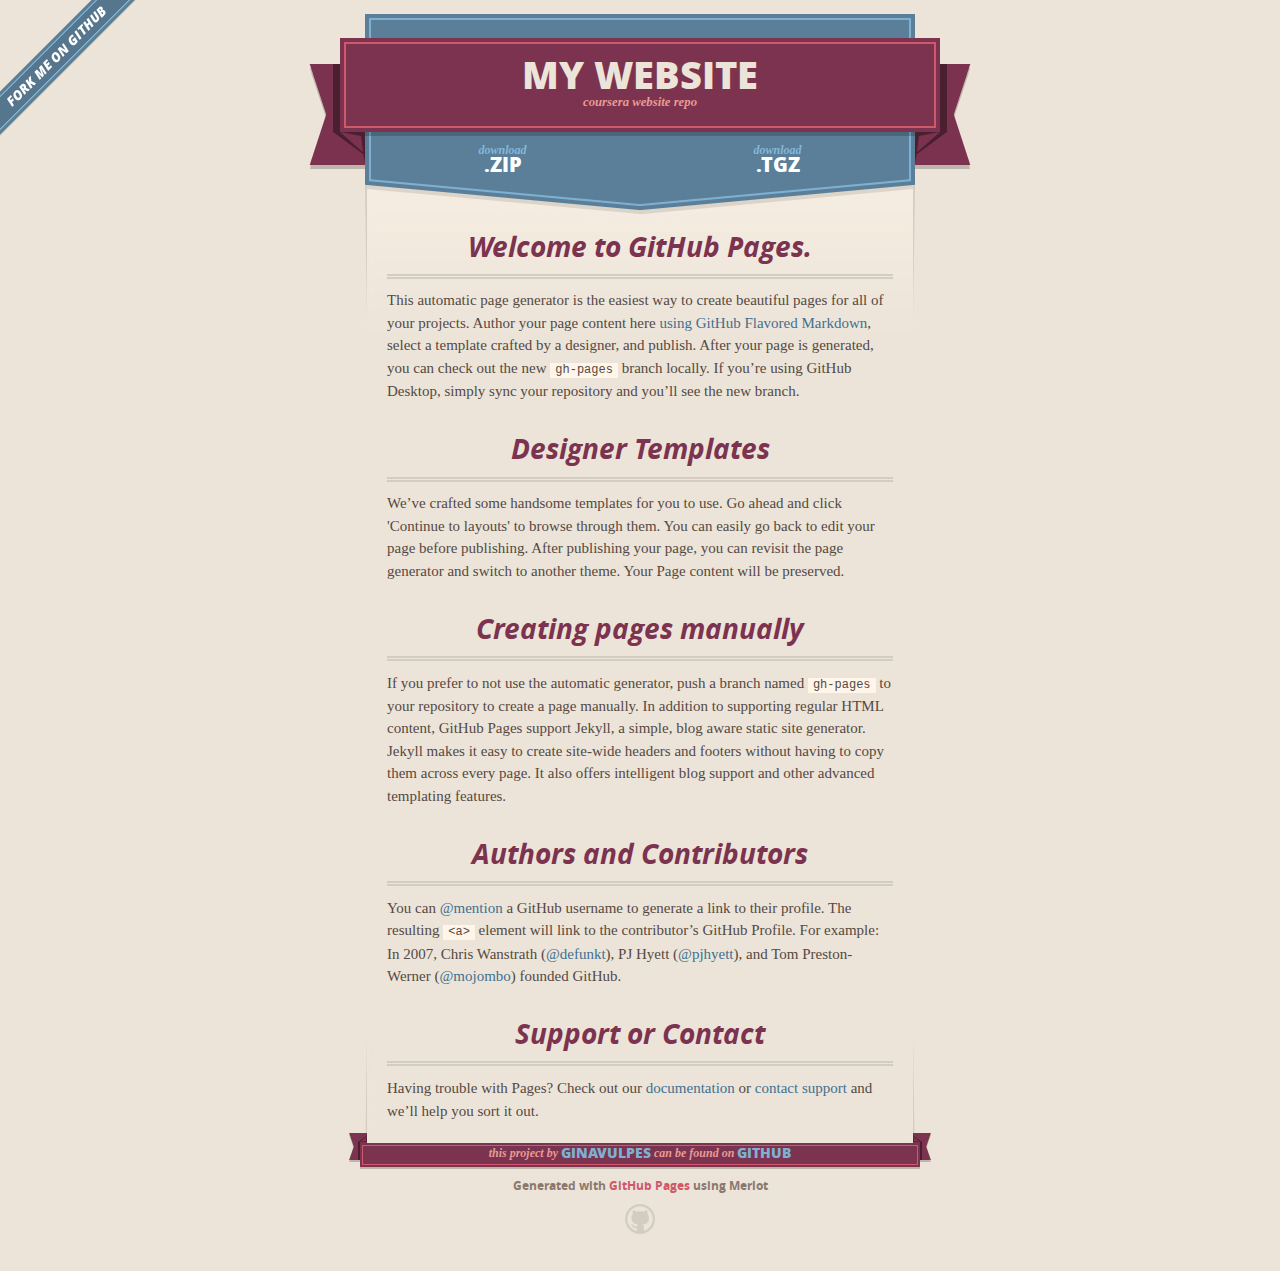
<file: index.html>
<!DOCTYPE html>
<html>
  <head>
    <meta charset='utf-8'>
    <meta http-equiv="X-UA-Compatible" content="chrome=1">
    <meta name="viewport" content="width=640">

    <link rel="stylesheet" href="stylesheets/core.css" media="screen">
    <link rel="stylesheet" href="stylesheets/mobile.css" media="handheld, only screen and (max-device-width:640px)">
    <link rel="stylesheet" href="stylesheets/github-light.css">

    <script type="text/javascript" src="javascripts/modernizr.js"></script>
    <script type="text/javascript" src="https://ajax.googleapis.com/ajax/libs/jquery/1.7.1/jquery.min.js"></script>
    <script type="text/javascript" src="javascripts/headsmart.min.js"></script>
    <script type="text/javascript">
      $(document).ready(function () {
        $('#main_content').headsmart()
      })
    </script>
    <title>My website by GinaVulpes</title>
  </head>

  <body>
    <a id="forkme_banner" href="https://github.com/GinaVulpes/my_website">View on GitHub</a>
    <div class="shell">

      <header>
        <span class="ribbon-outer">
          <span class="ribbon-inner">
            <h1>My website</h1>
            <h2>coursera website repo</h2>
          </span>
          <span class="left-tail"></span>
          <span class="right-tail"></span>
        </span>
      </header>

      <section id="downloads">
        <span class="inner">
          <a href="https://github.com/GinaVulpes/my_website/zipball/master" class="zip"><em>download</em> .ZIP</a><a href="https://github.com/GinaVulpes/my_website/tarball/master" class="tgz"><em>download</em> .TGZ</a>
        </span>
      </section>


      <span class="banner-fix"></span>


      <section id="main_content">
        <h3>
<a id="welcome-to-github-pages" class="anchor" href="#welcome-to-github-pages" aria-hidden="true"><span aria-hidden="true" class="octicon octicon-link"></span></a>Welcome to GitHub Pages.</h3>

<p>This automatic page generator is the easiest way to create beautiful pages for all of your projects. Author your page content here <a href="https://guides.github.com/features/mastering-markdown/">using GitHub Flavored Markdown</a>, select a template crafted by a designer, and publish. After your page is generated, you can check out the new <code>gh-pages</code> branch locally. If you’re using GitHub Desktop, simply sync your repository and you’ll see the new branch.</p>

<h3>
<a id="designer-templates" class="anchor" href="#designer-templates" aria-hidden="true"><span aria-hidden="true" class="octicon octicon-link"></span></a>Designer Templates</h3>

<p>We’ve crafted some handsome templates for you to use. Go ahead and click 'Continue to layouts' to browse through them. You can easily go back to edit your page before publishing. After publishing your page, you can revisit the page generator and switch to another theme. Your Page content will be preserved.</p>

<h3>
<a id="creating-pages-manually" class="anchor" href="#creating-pages-manually" aria-hidden="true"><span aria-hidden="true" class="octicon octicon-link"></span></a>Creating pages manually</h3>

<p>If you prefer to not use the automatic generator, push a branch named <code>gh-pages</code> to your repository to create a page manually. In addition to supporting regular HTML content, GitHub Pages support Jekyll, a simple, blog aware static site generator. Jekyll makes it easy to create site-wide headers and footers without having to copy them across every page. It also offers intelligent blog support and other advanced templating features.</p>

<h3>
<a id="authors-and-contributors" class="anchor" href="#authors-and-contributors" aria-hidden="true"><span aria-hidden="true" class="octicon octicon-link"></span></a>Authors and Contributors</h3>

<p>You can <a href="https://help.github.com/articles/basic-writing-and-formatting-syntax/#mentioning-users-and-teams" class="user-mention">@mention</a> a GitHub username to generate a link to their profile. The resulting <code>&lt;a&gt;</code> element will link to the contributor’s GitHub Profile. For example: In 2007, Chris Wanstrath (<a href="https://github.com/defunkt" class="user-mention">@defunkt</a>), PJ Hyett (<a href="https://github.com/pjhyett" class="user-mention">@pjhyett</a>), and Tom Preston-Werner (<a href="https://github.com/mojombo" class="user-mention">@mojombo</a>) founded GitHub.</p>

<h3>
<a id="support-or-contact" class="anchor" href="#support-or-contact" aria-hidden="true"><span aria-hidden="true" class="octicon octicon-link"></span></a>Support or Contact</h3>

<p>Having trouble with Pages? Check out our <a href="https://help.github.com/pages">documentation</a> or <a href="https://github.com/contact">contact support</a> and we’ll help you sort it out.</p>
      </section>

      <footer>
        <span class="ribbon-outer">
          <span class="ribbon-inner">
            <p>this project by <a href="https://github.com/GinaVulpes">GinaVulpes</a> can be found on <a href="https://github.com/GinaVulpes/my_website">GitHub</a></p>
          </span>
          <span class="left-tail"></span>
          <span class="right-tail"></span>
        </span>
        <p>Generated with <a href="https://pages.github.com">GitHub Pages</a> using Merlot</p>
        <span class="octocat"></span>
      </footer>

    </div>

    
  </body>
</html>
</file>
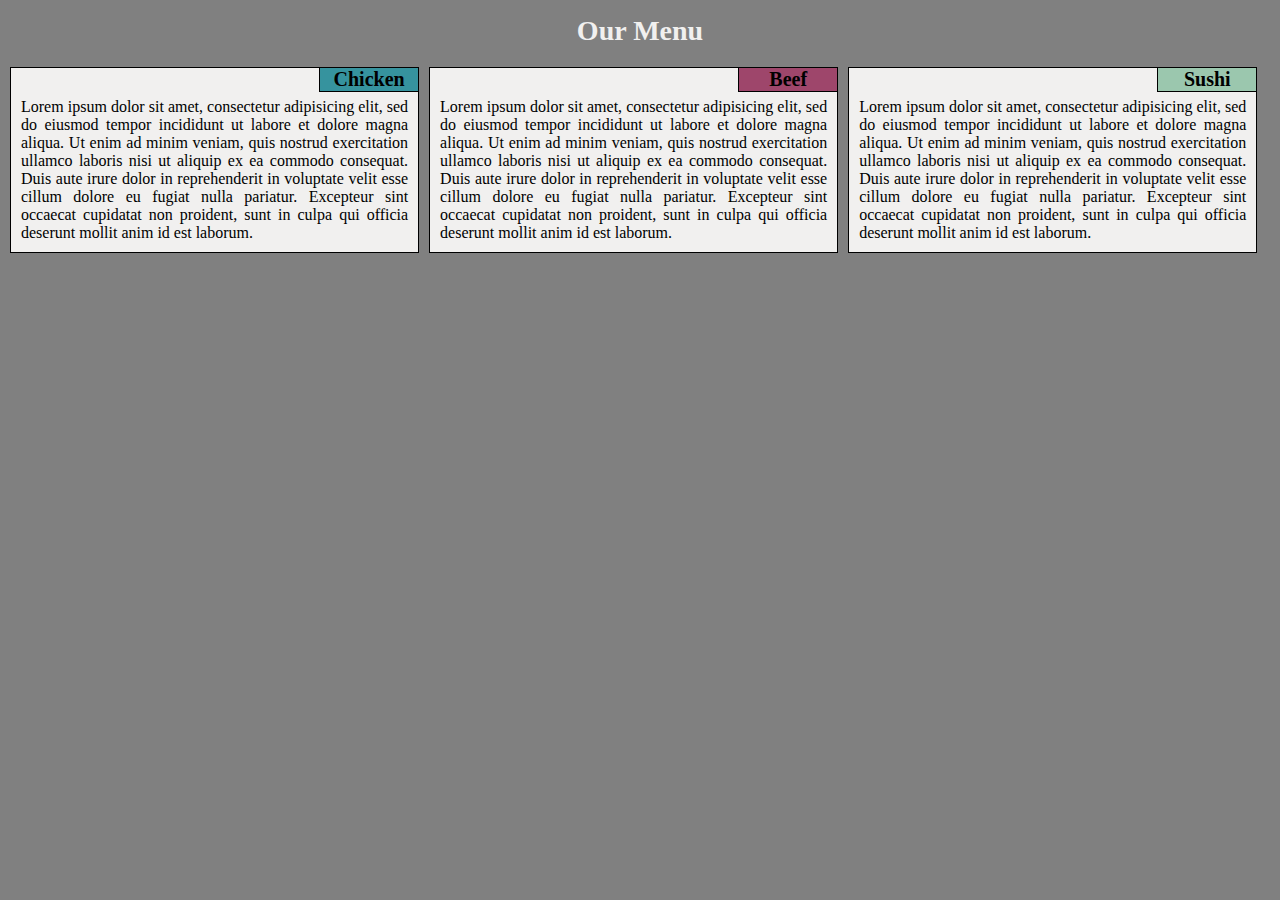
<file: module2_solution/index.html>
<!DoCTyPe html>
<html lang="en">
<head>
	<meta charset="utf-8">
	<title>Module 2 solution</title>
	<link rel="stylesheet" href="css/style.css">
</head>

<body>
	  <h1>Our Menu</h1>

		<div id="container">
			<section id="first">
				<div class="boxes">
					<h2 id="chicken">Chicken</h2>
					<p >	Lorem ipsum dolor sit amet, consectetur adipisicing elit, sed do eiusmod
					tempor incididunt ut labore et dolore magna aliqua. Ut enim ad minim veniam,
					quis nostrud exercitation ullamco laboris nisi ut aliquip ex ea commodo
					consequat. Duis aute irure dolor in reprehenderit in voluptate velit esse
					cillum dolore eu fugiat nulla pariatur. Excepteur sint occaecat cupidatat non
					proident, sunt in culpa qui officia deserunt mollit anim id est laborum.</p>
				</div>
			</section>

			<section id="second">
				<div class="boxes">
					<h2 id="beef">Beef</h2>
					<p >	Lorem ipsum dolor sit amet, consectetur adipisicing elit, sed do eiusmod
					tempor incididunt ut labore et dolore magna aliqua. Ut enim ad minim veniam,
					quis nostrud exercitation ullamco laboris nisi ut aliquip ex ea commodo
					consequat. Duis aute irure dolor in reprehenderit in voluptate velit esse
					cillum dolore eu fugiat nulla pariatur. Excepteur sint occaecat cupidatat non
					proident, sunt in culpa qui officia deserunt mollit anim id est laborum.</p>
				</div>
			</section>

			<section id="third">
				<div class="boxes">
					<h2 id="sushi">Sushi</h2>
					<p>	Lorem ipsum dolor sit amet, consectetur adipisicing elit, sed do eiusmod
					tempor incididunt ut labore et dolore magna aliqua. Ut enim ad minim veniam,
					quis nostrud exercitation ullamco laboris nisi ut aliquip ex ea commodo
					consequat. Duis aute irure dolor in reprehenderit in voluptate velit esse
					cillum dolore eu fugiat nulla pariatur. Excepteur sint occaecat cupidatat non
					proident, sunt in culpa qui officia deserunt mollit anim id est laborum.</p>
				</div>
			</section>

		<div>

</body>
</html>
</file>
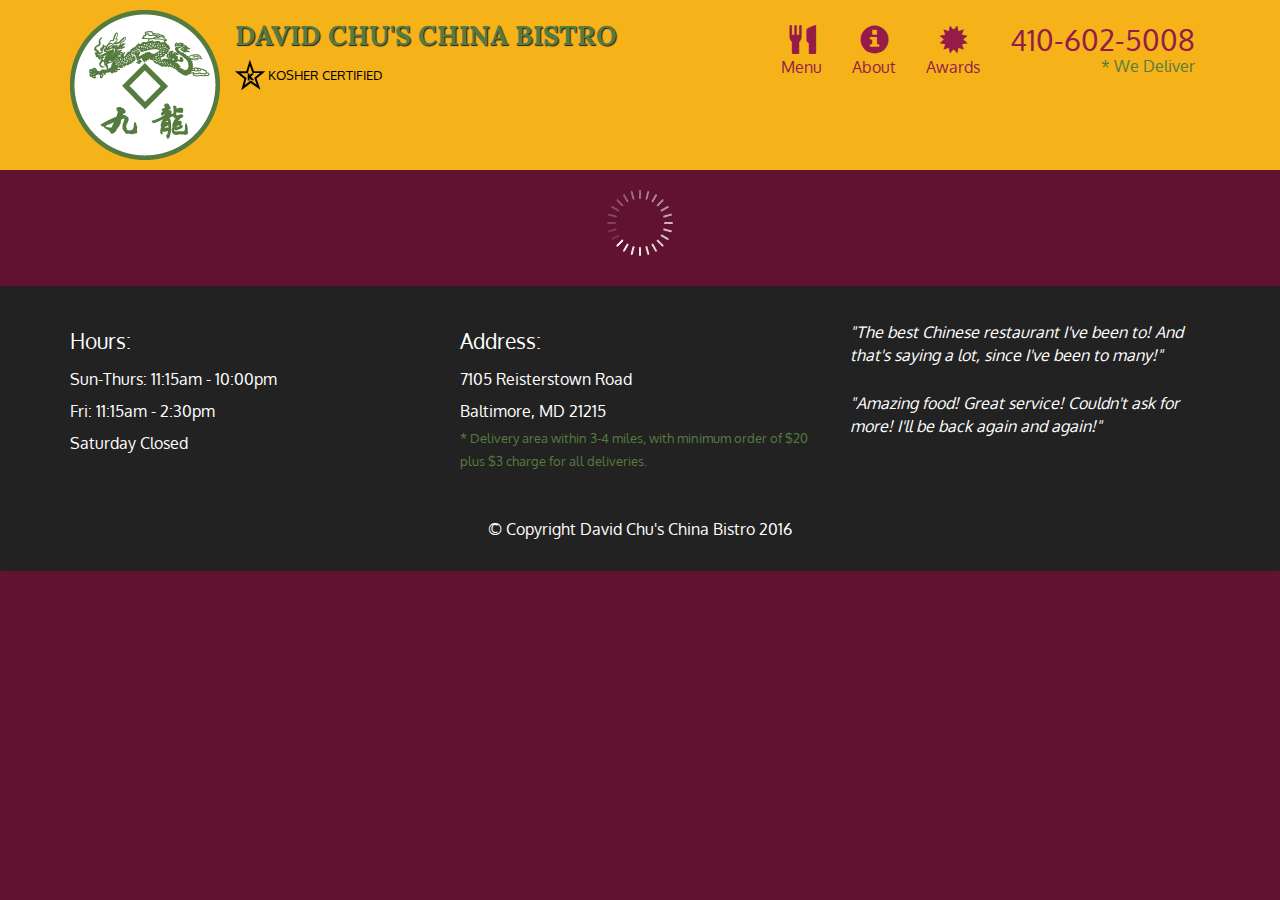
<file: Module_4_solution/index.html>
<!doctype html>
<html lang="en">
  <head>
    <meta charset="utf-8">
    <meta http-equiv="X-UA-Compatible" content="IE=edge">
    <meta name="viewport" content="width=device-width, initial-scale=1">
    <title>David Chu's China Bistro</title>
    <link rel="stylesheet" href="css/bootstrap.min.css">
    <link rel="stylesheet" href="css/styles.css">
    <link href='https://fonts.googleapis.com/css?family=Oxygen:400,300,700' rel='stylesheet' type='text/css'>
    <link href='https://fonts.googleapis.com/css?family=Lora' rel='stylesheet' type='text/css'>
  </head>
<body>
  <header>
    <nav id="header-nav" class="navbar navbar-default">
      <div class="container">
        <div class="navbar-header">
          <a href="index.html" class="pull-left visible-md visible-lg">
            <div id="logo-img" alt="Logo image"></div>
          </a>

          <div class="navbar-brand">
            <a href="index.html"><h1>David Chu's China Bistro</h1></a>
            <p>
              <img src="images/star-k-logo.png" alt="Kosher certification">
              <span>Kosher Certified</span>
            </p>
          </div>

          <button id="navbarToggle" type="button" class="navbar-toggle collapsed" data-toggle="collapse" data-target="#collapsable-nav" aria-expanded="false">
            <span class="sr-only">Toggle navigation</span>
            <span class="icon-bar"></span>
            <span class="icon-bar"></span>
            <span class="icon-bar"></span>
          </button>
        </div>
        
        <div id="collapsable-nav" class="collapse navbar-collapse">
           <ul id="nav-list" class="nav navbar-nav navbar-right">
            <li id="navHomeButton" class="visible-xs active">
              <a href="index.html">
                <span class="glyphicon glyphicon-home"></span> Home</a>
            </li>
            <li id="navMenuButton">
              <a href="#" onclick="$dc.loadMenuCategories();">
                <span class="glyphicon glyphicon-cutlery"></span><br class="hidden-xs"> Menu</a>
            </li>
            <li>
              <a href="#">
                <span class="glyphicon glyphicon-info-sign"></span><br class="hidden-xs"> About</a>
            </li>
            <li>
              <a href="#">
                <span class="glyphicon glyphicon-certificate"></span><br class="hidden-xs"> Awards</a>
            </li>
            <li id="phone" class="hidden-xs">
              <a href="tel:410-602-5008">
                <span>410-602-5008</span></a><div>* We Deliver</div>
            </li>
          </ul><!-- #nav-list -->
        </div><!-- .collapse .navbar-collapse -->
      </div><!-- .container -->
    </nav><!-- #header-nav -->
  </header>

  <div id="call-btn" class="visible-xs">
    <a class="btn" href="tel:410-602-5008">
    <span class="glyphicon glyphicon-earphone"></span>
    410-602-5008
    </a>
  </div>
  <div id="xs-deliver" class="text-center visible-xs">* We Deliver</div>

  <div id="main-content" class="container"></div>

  <footer class="panel-footer">
    <div class="container">
      <div class="row">
        <section id="hours" class="col-sm-4">
          <span>Hours:</span><br>
          Sun-Thurs: 11:15am - 10:00pm<br>
          Fri: 11:15am - 2:30pm<br>
          Saturday Closed
          <hr class="visible-xs">
        </section>
        <section id="address" class="col-sm-4">
          <span>Address:</span><br>
          7105 Reisterstown Road<br>
          Baltimore, MD 21215
          <p>* Delivery area within 3-4 miles, with minimum order of $20 plus $3 charge for all deliveries.</p>
          <hr class="visible-xs">
        </section>
        <section id="testimonials" class="col-sm-4">
          <p>"The best Chinese restaurant I've been to! And that's saying a lot, since I've been to many!"</p>
          <p>"Amazing food! Great service! Couldn't ask for more! I'll be back again and again!"</p>
        </section>
      </div>
      <div class="text-center">&copy; Copyright David Chu's China Bistro 2016</div>
    </div>
  </footer>

  <!-- jQuery (Bootstrap JS plugins depend on it) -->
  <script src="js/jquery-2.1.4.min.js"></script>
  <script src="js/bootstrap.min.js"></script>
  <script src="js/ajax-utils.js"></script>
  <script src="js/script.js"></script>
</body>
</html>
</file>
<file: stylesheets/core.css>
@import url("screen.css");
@import url("non-screen.css") handheld;
@import url("non-screen.css") only screen and (max-device-width:640px);
</file>
<file: stylesheets/mobile.css>
/* Generated by Font Squirrel (http://www.fontsquirrel.com) on February 9, 2012 */


@font-face {
  font-family: 'Open Sans';
  src: url('../fonts/opensans-regular-webfont.eot');
  src: url('../fonts/opensans-regular-webfont.eot?#iefix') format('embedded-opentype'),
       url('../fonts/opensans-regular-webfont.woff') format('woff'),
       url('../fonts/opensans-regular-webfont.ttf') format('truetype'),
       url('../fonts/opensans-regular-webfont.svg#OpenSansRegular') format('svg');
  font-weight: normal;
  font-style: normal;
}

@font-face {
  font-family: 'Open Sans';
  src: url('../fonts/opensans-italic-webfont.eot');
  src: url('../fonts/opensans-italic-webfont.eot?#iefix') format('embedded-opentype'),
       url('../fonts/opensans-italic-webfont.woff') format('woff'),
       url('../fonts/opensans-italic-webfont.ttf') format('truetype'),
       url('../fonts/opensans-italic-webfont.svg#OpenSansItalic') format('svg');
  font-weight: normal;
  font-style: italic;
}

@font-face {
  font-family: 'Open Sans';
  src: url('../fonts/opensans-bold-webfont.eot');
  src: url('../fonts/opensans-bold-webfont.eot?#iefix') format('embedded-opentype'),
       url('../fonts/opensans-bold-webfont.woff') format('woff'),
       url('../fonts/opensans-bold-webfont.ttf') format('truetype'),
       url('../fonts/opensans-bold-webfont.svg#OpenSansBold') format('svg');
  font-weight: bold;
  font-style: normal;
}

@font-face {
  font-family: 'Open Sans';
  src: url('../fonts/opensans-bolditalic-webfont.eot');
  src: url('../fonts/opensans-bolditalic-webfont.eot?#iefix') format('embedded-opentype'),
       url('../fonts/opensans-bolditalic-webfont.woff') format('woff'),
       url('../fonts/opensans-bolditalic-webfont.ttf') format('truetype'),
       url('../fonts/opensans-bolditalic-webfont.svg#OpenSansBoldItalic') format('svg');
  font-weight: bold;
  font-style: italic;
}

@font-face {
  font-family: 'Open Sans';
  src: url('../fonts/opensans-extrabold-webfont.eot');
  src: url('../fonts/opensans-extrabold-webfont.eot?#iefix') format('embedded-opentype'),
       url('../fonts/opensans-extrabold-webfont.woff') format('woff'),
       url('../fonts/opensans-extrabold-webfont.ttf') format('truetype'),
       url('../fonts/opensans-extrabold-webfont.svg#OpenSansExtrabold') format('svg');
  font-weight: bolder;
  font-style: normal;
}


/* http://meyerweb.com/eric/tools/css/reset/ 
   v2.0 | 20110126
   License: none (public domain)
*/

html, body, div, span, applet, object, iframe,
h1, h2, h3, h4, h5, h6, p, blockquote, pre,
a, abbr, acronym, address, big, cite, code,
del, dfn, em, img, ins, kbd, q, s, samp,
small, strike, strong, sub, sup, tt, var,
b, u, i, center,
dl, dt, dd, ol, ul, li,
fieldset, form, label, legend,
table, caption, tbody, tfoot, thead, tr, th, td,
article, aside, canvas, details, embed, 
figure, figcaption, footer, header, hgroup, 
menu, nav, output, ruby, section, summary,
time, mark, audio, video {
  margin: 0;
  padding: 0;
  border: 0;
  font-size: 100%;
  font: inherit;
  vertical-align: baseline;
}
/* HTML5 display-role reset for older browsers */
article, aside, details, figcaption, figure, 
footer, header, hgroup, menu, nav, section {
  display: block;
}
body {
  line-height: 1;
}
ol, ul {
  list-style: none;
}
blockquote, q {
  quotes: none;
}
blockquote:before, blockquote:after,
q:before, q:after {
  content: '';
  content: none;
}
table {
  border-collapse: collapse;
  border-spacing: 0;
}

header, footer, section {
  display: block;
  position: relative;
}

/* STYLES */

div.shell {
  display: block;
  width: 640px;
  margin: 0 auto;
}

a#forkme_banner {
  display: none;
}

/* header */

header {
  position: relative;
  z-index: 2;
  margin: 0;
  max-width: 640px;
  top: 51px;
}

header span.ribbon-inner {
  position: relative;
  display: block;
  background-color: #cd596b;
  border: 8px solid #7c334f;
  padding: 6px;
  z-index: 1;
}

header span.left-tail, header span.right-tail {
  position: relative;
  display: block;
  width: 19px;
  height: 10px;
  background: transparent url(../images/ribbon-tail-sprite-2x.png) 0 0 no-repeat;
  position: absolute;
  bottom: -10px;
  z-index: 0;
}

header span.left-tail {
  background-position: 0 0;
  left: 0;
}

header span.right-tail {
  background-position: -19px 0;
  right: 0;
}

header h1 {
  background-color: #7c334f;
  font-size: 2em;
  font-weight: bolder;
  font-style: normal;
  text-transform: uppercase;
  color: #ece4d8;
  text-align: center;
  line-height:1;  
  padding: 14px 20px 0;
}

header h2 {
  background-color: #7c334f;
  font: bold italic .85em/1.5 Georgia, Times, “Times New Roman”, serif;
  color: #e69b95;
  padding-bottom: 14px;
  margin-top: -3px;
  text-align: center;
}

section#downloads {
  position: relative;
  display: block;
  height: 171px;
  width: 602px;
  padding-bottom: 150px;
  margin: 51px auto -250px;
  z-index: 1;
  background: transparent url(../images/shield.png) center 0 no-repeat;
}

section#downloads a {
  display: none;
}

span.banner-fix {
  background: transparent url(../images/shield-fallback.png) center top no-repeat;
  display: block;
  height: 31px;
  position: absolute;
  width: 640px;
  top: 20px;

}

section#main_content {
  z-index: 2;
  padding: 20px 40px 0;
  min-height:185px;
}

/* footer */

footer {
  background: none;
  padding-top: 104px;
  margin: -94px auto 40px;
  max-width:640px;
  text-align: center;
}

footer span.ribbon-outer {
  display: block;
  position: relative;
  border-bottom: 2px solid #bdb6ad;
}

footer span.ribbon-inner {
  position: relative;
  display: block;
  background-color: #cd596b;
  border: 8px solid #7c334f;
  padding: 6px;
  z-index: 1;
}

footer p {
  font-family: 'Open Sans', sans-serif;
  font-weight: bold;
  font-size: .6em;
  color: #8b786f;
}

footer a {
  color: #cd596b;
}

footer span.ribbon-inner p {
  background-color: #7c334f;
  margin: 0;
  color: #e69b95;
  font: bold italic 22px/1 Georgia, Times, “Times New Roman”, serif;
  height: auto;
  line-height: 1.1;
  padding: 20px 0px 10px;
}

footer span.ribbon-inner a {
  display: block;
  position: relative;
  bottom: 0;
  color: #7eb0d2;
  font-family: 'Open Sans', sans-serif;
  text-transform: uppercase;
  font-style: normal;
  font-weight: bolder;
  font-size: 38px;
  padding-bottom: 10px;
}

footer span.ribbon-inner a:hover {
  color: #7eb0d2;
}

footer span.left-tail, footer span.right-tail {
  position: relative;
  display: block;
  width: 23px;
  height: 126px;
  background: transparent url(../images/small-ribbon-tail-sprite-2x.png) 0 0 no-repeat;
  position: absolute;
  top: -126px;
  z-index: 0;
}

footer span.left-tail {
  background-position: 0 0;
  left: 0;
}

footer span.right-tail {
  background-position: -23px 0;
  right: 0;
}

footer span.octocat {
  background: transparent url(../images/octocat-2x.png) 0 0 no-repeat;
  display: block;
  width: 60px;
  height: 60px;
  margin: 20px auto 0;}

/* content */

body {
  background: #ece4d8;
  font: normal normal 30px/1.5 Georgia, Palatino,” Palatino Linotype”, Times, “Times New Roman”, serif;
  color: #544943;
  -webkit-font-smoothing: antialiased;
}

a, a:hover {
  color: #417090;
}

a {
  text-decoration: none;
}

a:hover {
  text-decoration: underline;
}

h1,h2,h3,h4,h5,h6 {
  font-family: 'Open Sans', sans-serif;
  font-weight: bold;
}

p {
  margin: .7em 0 0;
}

strong {
  font-weight: bold;
}

em {
  font-style: italic;
}

ol {
  margin: .7em 0;
  list-style-type: decimal;
  padding-left: 1.35em;
}

ul {
  margin: .7em 0;
  padding-left: 1.35em;
}

ul li {
  padding-left: 20px;
  background: transparent url(../images/chevron-2x.png) left 15px no-repeat;
}

blockquote {
  font-family: 'Open Sans', sans-serif;
  margin: 20px 0;
  color: #8b786f;
  padding-left: 1.35em;
  background: transparent url('../images/blockquote-gfx-2x.png') 0 8px no-repeat;
}

img {
  -webkit-box-shadow: 0px 4px 0px #bdb6ad;
  -moz-box-shadow: 0px 4px 0px #bdb6ad;
  box-shadow: 0px 4px 0px #bdb6ad;
  border: 4px solid #fff6e9;
  max-width: 556px;
}

hr {
  border: none;
  outline: none;
  height: 42px;
  background: transparent url('../images/hr-2x.jpg') center center repeat-x;
  margin: 0 0 20px;
}

code {
  background: #fff6e9;
  font: normal normal .9em/1.7 "Lucida Sans Typewriter", "Lucida Console", Monaco, "Bitstream Vera Sans Mono", monospace;
  padding: 0 5px 1px;
}

pre {
  margin: 10px 0 20px;
  padding: .7em;
  background: #fff6e9;
  border-bottom: 4px solid #bdb6ad;
  font: normal normal .9em/1.7 "Lucida Sans Typewriter", "Lucida Console", Monaco, "Bitstream Vera Sans Mono", monospace;
  overflow: auto;
}

table {
  background: #fff6e9;
  display: table;
  width: 100%;
  border-collapse: separate;
  border-bottom: 4px solid #bdb6ad;
  margin: 10px 0;
}

tr {
  display: table-row;
}

th {
  display: table-cell;
  padding: 2px 10px;
  border: solid #ece4d8;
  border-width: 0 4px 4px 0;
  color: #cd596b;
  font-family: 'Open Sans', sans-serif;
  font-weight: bold;
  font-size: .85em;
}

td {
  display: table-cell;
  padding: 0 .7em;
  border: solid #ece4d8;
  border-width: 0 4px 4px 0;
}

td:last-child, th:last-child {
  border-right: none;
}

tr:last-child td {
  border-bottom: none;
}

dl {
  margin: .7em 0 20px;
}

dt {
  font-family: 'Open Sans', sans-serif;
  font-weight: bold;
}

dd {
  padding-left: 1.35em;
}

dd p:first-child {
  margin-top: 0;
}

/* Content based headers */

#main_content > .header-level-1:first-child,
#main_content > .header-level-2:first-child,
#main_content > .header-level-3:first-child,
#main_content > .header-level-4:first-child,
#main_content > .header-level-5:first-child,
#main_content > .header-level-6:first-child {
  margin-top: 0;
}

.header-level-1 {
  font-size: 1.85em;
  border-bottom: .2em double #d3ccc1;
  color: #7c334f;
  text-align: center;
  font-style: italic;
  margin: 1.1em 0 .38em;
  line-height: 1.2;
  padding-bottom: 10px
}

.header-level-2 {
  font-size: 1.58em;
  color: #7c334f;
  margin: .95em 0 .5em;
  border-bottom: .1em solid #D3CCC1;
  line-height: 1.2;
  padding-bottom: 10px
}

.header-level-3 {
  margin: 20px 0 10px;
  font-size: 1.45em;
}

.header-level-4 {
  margin: .6em 0;
  font-size: 1.2em;
  color: #cd596b;
}

.header-level-5 {
  margin: .7em 0;
  font-size: 1em;
  color: #8b786f;
}

.header-level-6 {
  margin: .8em 0;
  font-size: .85em;
  font-style: italic;
}
</file>
<file: stylesheets/github-light.css>
/*
   Copyright 2014 GitHub Inc.

   Licensed under the Apache License, Version 2.0 (the "License");
   you may not use this file except in compliance with the License.
   You may obtain a copy of the License at

       http://www.apache.org/licenses/LICENSE-2.0

   Unless required by applicable law or agreed to in writing, software
   distributed under the License is distributed on an "AS IS" BASIS,
   WITHOUT WARRANTIES OR CONDITIONS OF ANY KIND, either express or implied.
   See the License for the specific language governing permissions and
   limitations under the License.

*/

.pl-c /* comment */ {
  color: #969896;
}

.pl-c1      /* constant, markup.raw, meta.diff.header, meta.module-reference, meta.property-name, support, support.constant, support.variable, variable.other.constant */,
.pl-s .pl-v /* string variable */ {
  color: #0086b3;
}

.pl-e  /* entity */,
.pl-en /* entity.name */ {
  color: #795da3;
}

.pl-s .pl-s1 /* string source */,
.pl-smi      /* storage.modifier.import, storage.modifier.package, storage.type.java, variable.other, variable.parameter.function */ {
  color: #333;
}

.pl-ent /* entity.name.tag */ {
  color: #63a35c;
}

.pl-k /* keyword, storage, storage.type */ {
  color: #a71d5d;
}

.pl-pds              /* punctuation.definition.string, string.regexp.character-class */,
.pl-s                /* string */,
.pl-s .pl-pse .pl-s1 /* string punctuation.section.embedded source */,
.pl-sr               /* string.regexp */,
.pl-sr .pl-cce       /* string.regexp constant.character.escape */,
.pl-sr .pl-sra       /* string.regexp string.regexp.arbitrary-repitition */,
.pl-sr .pl-sre       /* string.regexp source.ruby.embedded */ {
  color: #183691;
}

.pl-v /* variable */ {
  color: #ed6a43;
}

.pl-id /* invalid.deprecated */ {
  color: #b52a1d;
}

.pl-ii /* invalid.illegal */ {
  background-color: #b52a1d;
  color: #f8f8f8;
}

.pl-sr .pl-cce /* string.regexp constant.character.escape */ {
  color: #63a35c;
  font-weight: bold;
}

.pl-ml /* markup.list */ {
  color: #693a17;
}

.pl-mh        /* markup.heading */,
.pl-mh .pl-en /* markup.heading entity.name */,
.pl-ms        /* meta.separator */ {
  color: #1d3e81;
  font-weight: bold;
}

.pl-mq /* markup.quote */ {
  color: #008080;
}

.pl-mi /* markup.italic */ {
  color: #333;
  font-style: italic;
}

.pl-mb /* markup.bold */ {
  color: #333;
  font-weight: bold;
}

.pl-md /* markup.deleted, meta.diff.header.from-file */ {
  background-color: #ffecec;
  color: #bd2c00;
}

.pl-mi1 /* markup.inserted, meta.diff.header.to-file */ {
  background-color: #eaffea;
  color: #55a532;
}

.pl-mdr /* meta.diff.range */ {
  color: #795da3;
  font-weight: bold;
}

.pl-mo /* meta.output */ {
  color: #1d3e81;
}
</file>
<file: module2_solution/css/style.css>
* {
	box-sizing:border-box; /* CSS3: This is to specify whether "width" applies for the content of the box itself (border-box or content-box ) -Specifies the sizing model. You should use border box!! Also box sizing cannot be inherited!!! */
	margin:0;
	padding:0;
	}/* this * selector chooses every element in the dom and applies this declaration! Very useful for resetting default values!*/

body{
	font-family:Georgia, serif;
	font-size:16px;
	background-color:gray;
	margin:5px;
}

	h1{
	color: #f1f0ef;
	font-size: 1.75em;
	text-align: center;
	margin-bottom: 15px;
	margin-top: 15px;
	}

	section{

			float:left;
	}

	.boxes{
		border:1px solid black;
		background-color: #f1f0ef;
		padding:10px;
		position:relative;
		margin:5px;
	}

	p{
	margin-top:20px;
	text-align:justify;
	}

	h2{
		color:black;
		background-color: white;
		border:1px solid black;
		width:100px;
		text-align: center;
		font-size: 1.25em;
		position:absolute;
		right:-1px;
		top:-1px;
	}

	#chicken{
		background-color: #36939e;
	}

	#beef{
		background-color: #9e466b;
	}

	#sushi{
		background-color: #9bc7ae;
	}


@media (min-width: 992px){
	#first{
	width:33%;
	}

	#second{
		width:33%;
	}

	#third{
		width:33%;
	}

}

@media (min-width: 768px) and (max-width:991px){

	#first{
		width:50%;
	}

	#second{
		width:50%;
	}

	#third{
		clear:left;
		width:100%;
	}
}
</file>
<file: Module_4_solution/css/styles.css>
body {
  font-size: 16px;
  color: #fff;
  background-color: #61122f;
  font-family: 'Oxygen', sans-serif;
}

/** HEADER **/
#header-nav {
  background-color: #f6b319;
  border-radius: 0;
  border: 0;
}

#logo-img {
  background: url('../images/restaurant-logo_large.png') no-repeat;
  width: 150px;
  height: 150px;
  margin: 10px 15px 10px 0;
}

.navbar-brand {
  padding-top: 25px;
}
.navbar-brand h1 { /* Restaurant name */
  font-family: 'Lora', serif;
  color: #557c3e;
  font-size: 1.5em;
  text-transform: uppercase;
  font-weight: bold;
  text-shadow: 1px 1px 1px #222;
  margin-top: 0;
  margin-bottom: 0;
  line-height: .75;
}
.navbar-brand a:hover, .navbar-brand a:focus {
  text-decoration: none;
}
.navbar-brand p { /* Kosher cert */
  color: #000;
  text-transform: uppercase;
  font-size: .7em;
  margin-top: 15px;
}
.navbar-brand p span { /* Star-K */
  vertical-align: middle;
}

#nav-list {
  margin-top: 10px;
}
#nav-list a {
  color: #951C49;
  text-align: center;
}
#nav-list a:hover {
  background: #E7E7E7;
}
#nav-list a span {
  font-size: 1.8em;
}

#phone {
  margin-top: 5px;
}
#phone a { /* Phone number */
  text-align: right;
  padding-bottom: 0;
}
#phone div { /* We Deliver */
  color: #557c3e;
  text-align: right;
  padding-right: 15px;
}

.navbar-header button.navbar-toggle, .navbar-header .icon-bar {
  border: 1px solid #61122f;
}
.navbar-header button.navbar-toggle {
  clear: both;
  margin-top: -30px;
}
/* END HEADER */

/* FOOTER */
.panel-footer {
  margin-top: 30px;
  padding-top: 35px;
  padding-bottom: 30px;
  background-color: #222;
  border-top: 0;
}
.panel-footer div.row {
  margin-bottom: 35px;
}
#hours, #address {
  line-height: 2;
}
#hours > span, #address > span {
  font-size: 1.3em;
}
#address p {
  color: #557c3e;
  font-size: .8em;
  line-height: 1.8;
}
#testimonials {
  font-style: italic;
}
#testimonials p:nth-child(2) {
  margin-top: 25px;
}
/* END FOOTER */



/* HOME PAGE */
.container .jumbotron {
  box-shadow: 0 0 50px #3F0C1F;
  border: 2px solid #3F0C1F;
}

#menu-tile, #specials-tile, #map-tile {
  height: 250px;
  width: 100%;
  margin-bottom: 15px;
  position: relative;
  border: 2px solid #3F0C1F;
  overflow: hidden;
}
#menu-tile:hover, #specials-tile:hover, #map-tile:hover {
  box-shadow: 0 1px 5px 1px #cccccc;
}
#menu-tile {
  background: url('../images/menu-tile.jpg') no-repeat;
  background-position: center;
}
#specials-tile {
  background: url('../images/specials-tile.jpg') no-repeat;
  background-position: center;
}
#menu-tile span, #specials-tile span, #map-tile span {
  position: absolute;
  bottom: 0;
  right: 0;
  width: 100%;
  text-align: center;
  font-size: 1.6em;
  text-transform: uppercase;
  background-color: #000;
  color: #fff;
  opacity: .8;
}
/* END HOME PAGE */

/* MENU CATEGORIES PAGE */
.category-tile { 
  position: relative;
  border: 2px solid #3F0C1F;
  overflow: hidden;
  width: 200px;
  height: 200px;
  margin: 0 auto 15px;
}
.category-tile span {
  position: absolute;
  bottom: 0;
  right: 0;
  width: 100%;
  text-align: center;
  font-size: 1.2em;
  text-transform: uppercase;
  background-color: #000;
  color: #fff;
  opacity: .8;
}
.category-tile:hover {
  box-shadow: 0 1px 5px 1px #cccccc;
}

#menu-categories-title + div {
  margin-bottom: 50px;
}
/* END MENU CATEGORIES PAGE */

/* SINGLE CATEGORY PAGE */
.menu-item-tile {
  margin-bottom: 25px;
}
.menu-item-tile hr {
  width: 80%;
}
.menu-item-tile .menu-item-price {
  font-size: 1.1em;
  text-align: right;
  margin-top: -15px;
  margin-right: -15px;
}
.menu-item-tile .menu-item-price span {
  font-size: .6em;
}
.menu-item-photo {
  position: relative;
  border: 2px solid #3F0C1F; 
  overflow: hidden;
  padding: 0;
  margin-right: -15px;
  margin-left: auto;
  margin-bottom: 20px;
  max-width: 250px;
}
.menu-item-photo div {
  position: absolute;
  bottom: 0;
  right: 0;
  width: 80px;
  background-color: #557c3e;
  text-align: center;
}
.menu-item-description {
  padding-right: 30px;
}
h3.menu-item-title {
  margin: 0 0 10px;
}
.menu-item-details {
  font-size: .9em;
  font-style: italic;
}
/* END SINGLE CATEGORY PAGE */


/********** Large devices only **********/
@media (min-width: 1200px) {
  .container .jumbotron {
    background: url('../images/jumbotron_1200.jpg') no-repeat;
    height: 675px;
  }
}

/********** Medium devices only **********/
@media (min-width: 992px) and (max-width: 1199px) {
  /* Header */
  #logo-img {
    background: url('../images/restaurant-logo_medium.png') no-repeat;
    width: 100px;
    height: 100px;
    margin: 5px 5px 5px 0;
  }
  /* End Header */

  /* Home Page */
  .container .jumbotron {
    background: url('../images/jumbotron_992.jpg') no-repeat;
    height: 558px;
  }
  /* End Home Page */
}

/********** Small devices only **********/
@media (min-width: 768px) and (max-width: 991px) {
  /* Home Page */
  .container .jumbotron {
    background: url('../images/jumbotron_768.jpg') no-repeat;
    height: 432px;
  }
  /* End Home Page */
}

/********** Extra small devices only **********/
@media (max-width: 767px) {
  /* Header */
  .navbar-brand {
    padding-top: 10px;
    height: 80px;
  }
  .navbar-brand h1 { /* Restaurant name */
    padding-top: 10px;
    font-size: 5vw; /* 1vw = 1% of viewport width */
  }
  .navbar-brand p { /* Kosher cert */
    font-size: .6em;
    margin-top: 12px;
  }
  .navbar-brand p img { /* Star-K */
    height: 20px;
  }

  #collapsable-nav a { /* Collapsed nav menu text */
    font-size: 1.2em;
  }
  #collapsable-nav a span { /* Collapsed nav menu glyph */
    font-size: 1em;
    margin-right: 5px;
  }

  #call-btn > a {
    font-size: 1.5em;
    display: block;
    margin: 0 20px;
    padding: 10px;
    border: 2px solid #fff;
    background-color: #f6b319;
    color: #951c49;
  }
  #xs-deliver {
    margin-top: 5px;
    font-size: .7em;
    letter-spacing: .1em;
    text-transform: uppercase;
  }
  /* End Header */

  /* Footer */
  .panel-footer section {
    margin-bottom: 30px;
    text-align: center;
  }
  .panel-footer section:nth-child(3) {
    margin-bottom: 0; /* margin already exists on the whole row */
  }
  .panel-footer section hr {
    width: 50%;
  }
  /* End Footer */

  /* Home Page */
  .container .jumbotron {
    margin-top: 30px;
    padding: 0;
  }
  #menu-tile, #specials-tile {
    width: 360px;
    margin: 0 auto 15px;
  }

  .menu-item-photo {
    margin-right: auto;
  }
  .menu-item-tile .menu-item-price {
    text-align: center;
  }
  .menu-item-description {
    text-align: center;;
  }
}


/********** Super extra small devices Only :-) (e.g., iPhone 4) **********/
@media (max-width: 479px) {
  /* Header */
  .navbar-brand h1 { /* Restaurant name */
    padding-top: 5px;
    font-size: 6vw;
  }
  /* End Header */
  
  /* Home page */
  #menu-tile, #specials-tile {
    width: 280px;
    margin: 0 auto 15px;
  }

  .col-xxs-12 {
    position: relative;
    min-height: 1px;
    padding-right: 15px;
    padding-left: 15px;
    float: left;
    width: 100%;
  }
}
</file>
